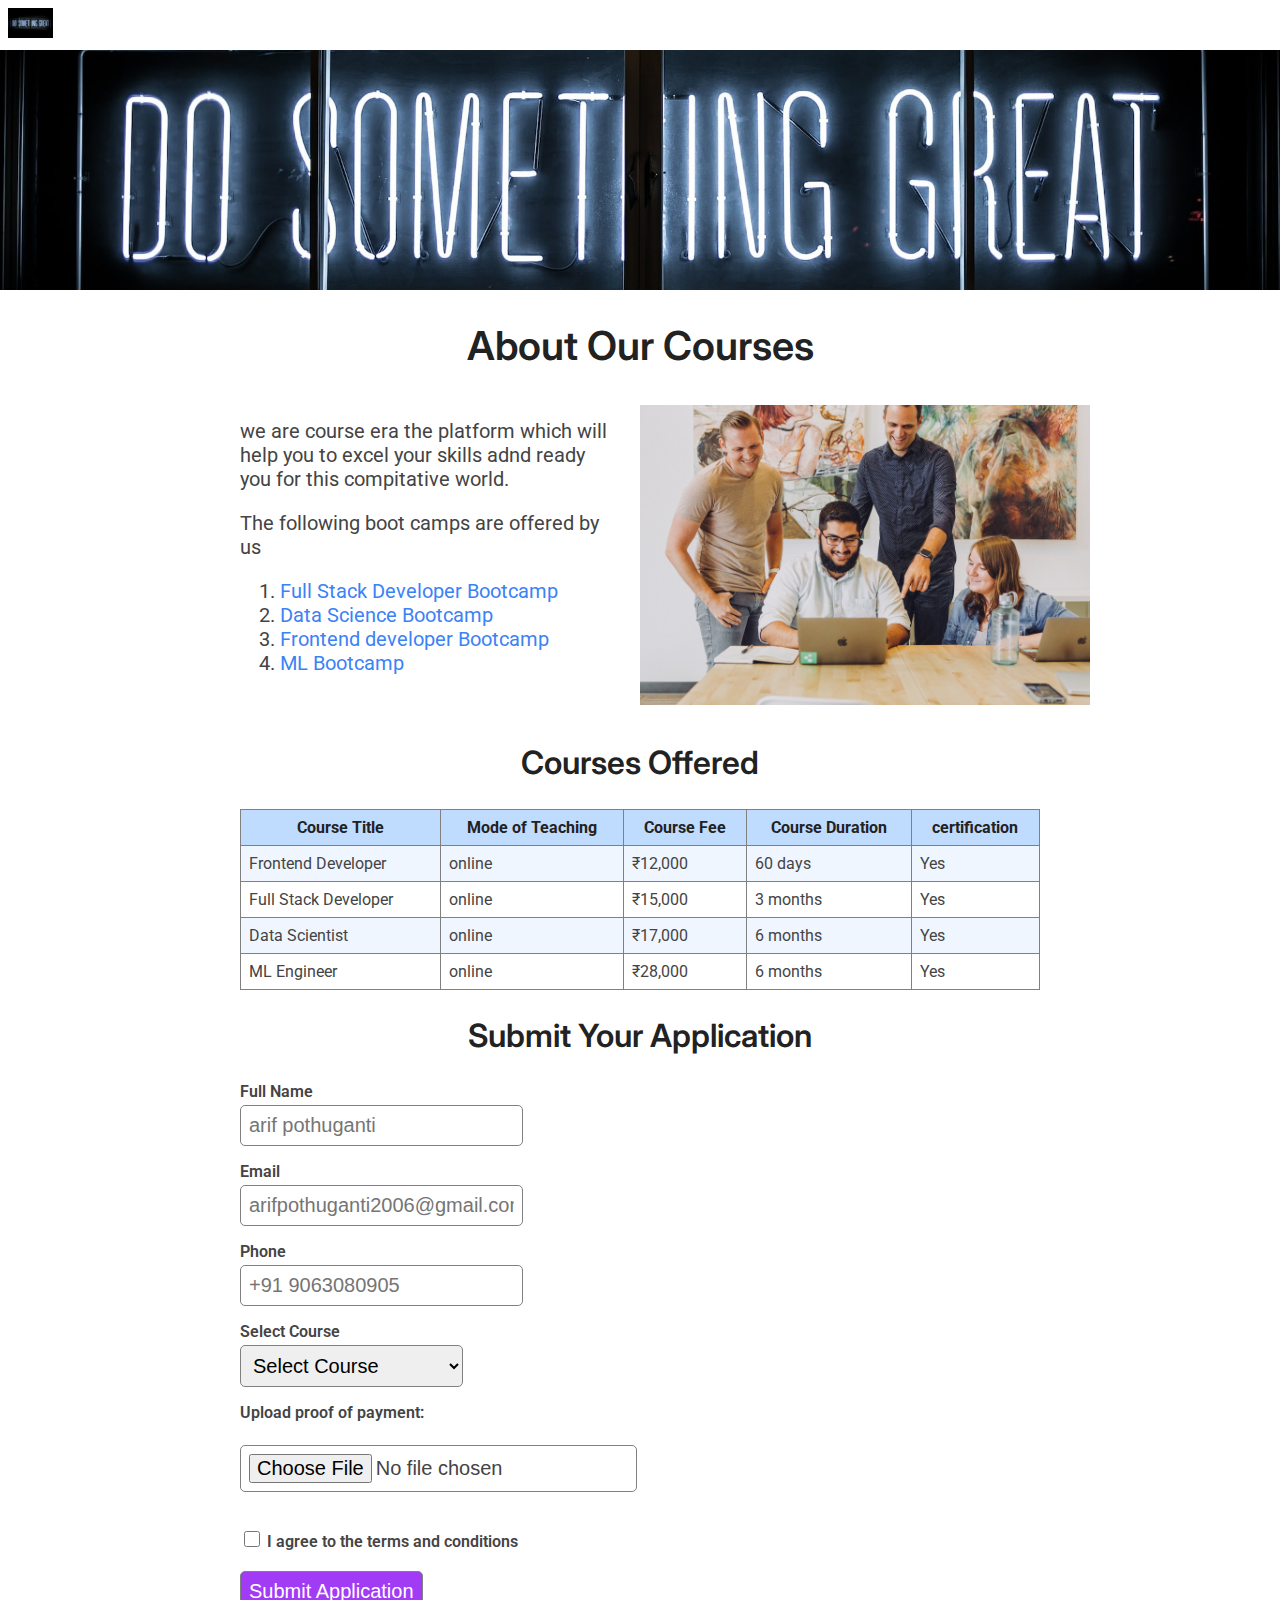
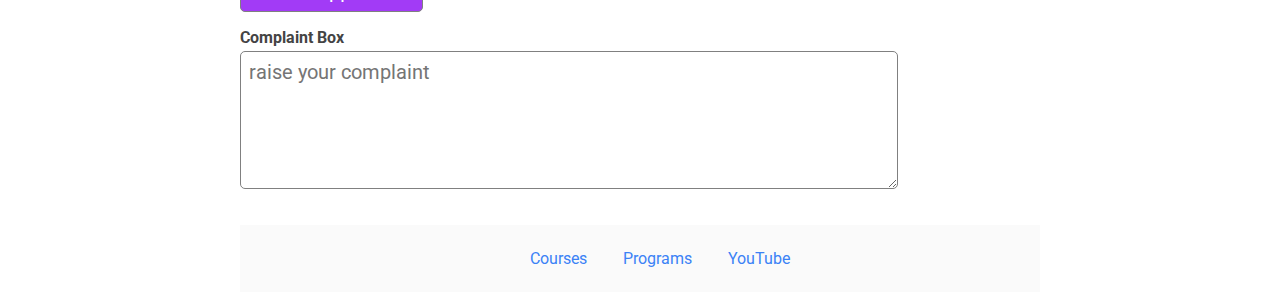
<file: lab 2 updateed/index.html>
<!DOCTYPE html>
<html >

<head>
    <title>
        Course Era
    </title>
    <link rel="preconnect" href="https://fonts.googleapis.com">
    <link rel="preconnect" href="https://fonts.gstatic.com" crossorigin>
    <link href="https://fonts.googleapis.com/css2?family=Inter:wght@400;500;600;700&family=Roboto:ital,wght@0,400;0,500;0,700;0,900;1,400&display=swap" rel="stylesheet">
    <link rel="stylesheet" href="styles.css">
</head>

<body>
    <div id="navbar">

        <img id="logo" alt="course ERa Logo" src="img.jpg" height="30" />
    </div>
    <img id="banner" src="img.jpg" alt="Banner" height="240">

    <h1>
        About Our Courses
    </h1>

    <div id="about">
        <div id="description">
            <p style="margin-top: 0;">
                we are course era the platform which will help you to excel your skills adnd ready you for this compitative world.

            </p>
            <p>
                The following boot camps are offered by us
            <ol>
                <li>
                    <a >
                         Full Stack Developer Bootcamp
                    </a>
                </li>
                <li>
                    <a>
                         Data Science Bootcamp
                    </a>
                </li>
                <li>
                    <a>
                         Frontend developer Bootcamp
                    </a>
                </li>
                 <li>
                    <a>
                         ML Bootcamp
                    </a>
                </li>
                
            
            </ol>
            </p>
            
        </div>
        <div id="team">
            <img id="img2image" alt="Team" src="img2.jpg" height="300">
        </div>
    </div>




    
    <h2>Courses Offered</h2>
    <div id="jobs">
        <table id="jobs-table">
            <tr class="jobs-header-row">
                <th rowspan="2">Course Title</th>
                <th rowspan="2">Mode of Teaching</th>
                <th rowspan="2">Course Fee</th>
                <th rowspan="2">Course Duration</th>
                <th rowspan="2">certification</th>
            </tr>
            <tr class="jobs-header-row">
                
            </tr>
            <tr class="jobs-data-row">
                <td>Frontend Developer</td>
               
                <td>online</td>
                <td>₹12,000</td>
                <td>60 days</td>
                <td>Yes</td>
            </tr>
            
            <tr class="jobs-data-row">
                <td>Full Stack Developer</td>
               <td>online</td>
                <td>₹15,000</td>
                <td>3 months</td>
                <td>Yes</td>
            </tr>
            <tr class="jobs-data-row">
                <td>Data Scientist</td>
                <td>online</td>
                <td>₹17,000</td>
                <td>6 months</td>
                <td>Yes</td>
            </tr>
            <tr class="jobs-data-row">
                <td>ML Engineer</td>
                <td>online</td>
                <td>₹28,000</td>
                <td>6 months</td>
                <td>Yes</td>
            </tr>
         </table>
    </div>
    <div id="application">
        <h2>Submit Your Application</h2>
    <form 
            id="application-form" 
            action="https://formbold.com/s/9gOzW"
            method="POST"
            enctype="multipart/form-data"
        >
            <div class="form-group">
                <label for="name">Full Name</label><br>
                <input type="text" id="name" name="Full Name" required placeholder="arif pothuganti">
            </div>
            <div class="form-group">
                <label for="email">Email</label><br>
                <input type="email" id="email" name="Email Address" required placeholder="arifpothuganti2006@gmail.com">
            </div>
            <div class="form-group">
                <label for="phone">Phone</label><br>
                <input type="tel" id="phone" name="phone" required placeholder="+91 9063080905">
            </div>
            <div class="form-group">
                <label for="position"> Select Course</label><br>
                <select id="position" name="Course Applied" required>
                    <option value="">Select Course</option>
                    <option value="frontend developer">Frontend Developer</option>
                    <option value="full stack developer">Full Stack Developer</option>
                    <option value="data scientist">Data Scientist</option>
                    <option value="ml engineer ">ML Engineer</option>
                </select>
            </div>
            <label for="Payment">Upload proof of payment:</label><br><br>
             <input type="file" id="payment" name="payment">
             <br><br>
            <div class="form-group">
                <label for="terms">
                    <input type="checkbox" id="terms" name="terms" required>
                    I agree to the terms and conditions
                </label>
            </div>
            <div class="form-group">
                <input type="submit" value="Submit Application">
            </div>
    </body>
</html>
    
</form>
 <div class="form-group">
        <label for="Complaintbox"><b>Complaint Box</b></label><br>
         <textarea id="Complaintbox" name="Complaintbox" rows="5" placeholder="raise your complaint"></textarea>
 </div>
 <div id="footer">
    <ul id="footer-links">
        <li>
            <a>
                Courses
            </a>
        </li>
        <li>
            <a >
                Programs
            </a>
        </li>
        <li>
            <a>
                YouTube
            </a>
        </li>
    </ul>
    
</div>
    

</body>

</html>
</file>
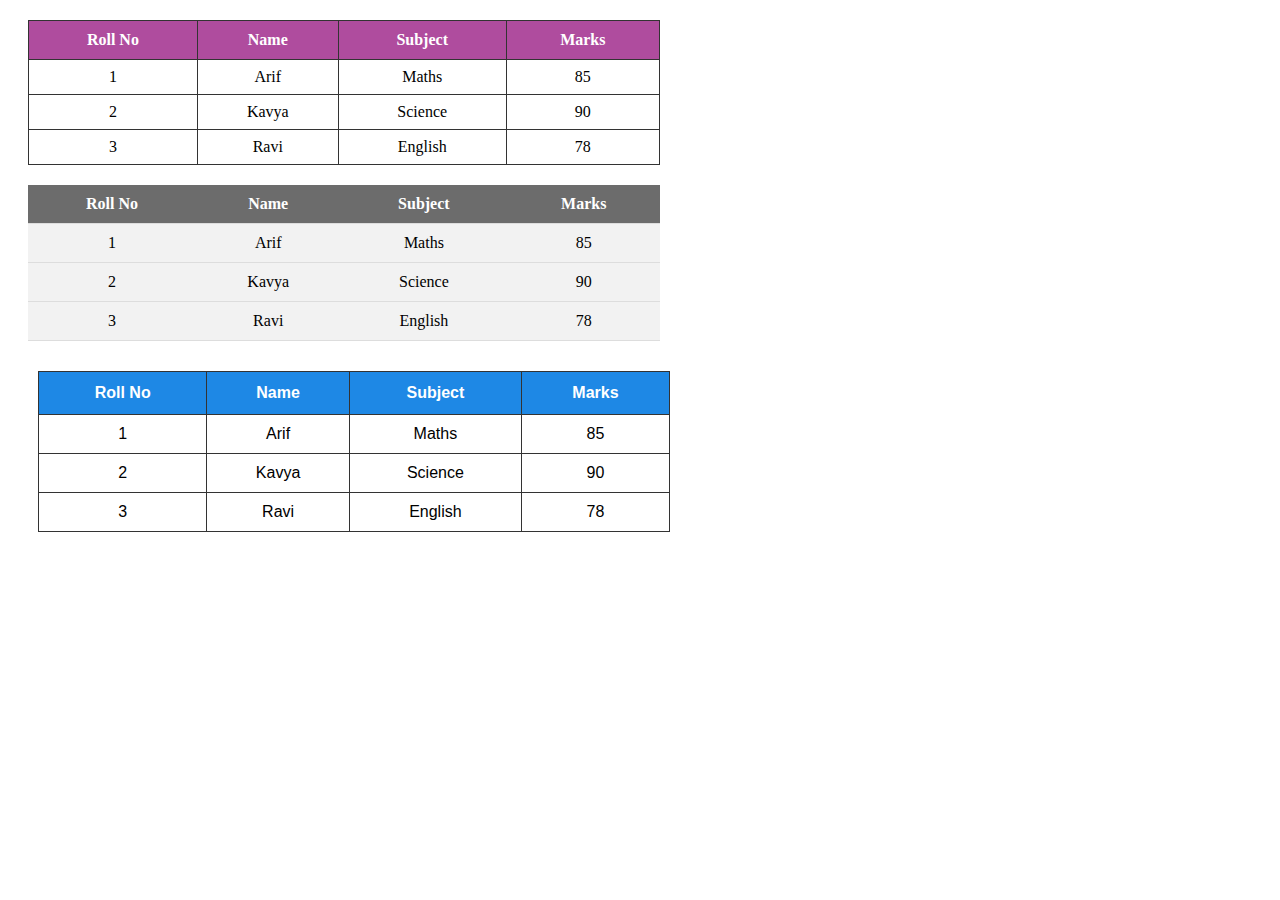
<file: classestablestask/tables.html>
<!DOCTYPE html>
<html>
<head>
  <title>Tables</title>
  <link rel="stylesheet" href="styles.css">
  <style>
    .table2{
      width:50%;
      border-collapse:collapse;
      margin:20px;
      text-align:center;
    }
    .table2 th,
    .table2 td{
      padding: 10px;
      border-bottom: 1px solid #ddd;
    }

    .table2 th{
      background-color:#222222a4;
      color:#fff;
    }

    .table2 tr{
      background-color:#f2f2f2;
    }
  </style>
</head>
<body>
  <table style="border-collapse:collapse; width:50%; margin:20px; text-align:center;">
    <tr style="background-color:#af4c9e; color:white;">
      <th style="border:1px solid #333; padding:10px;">Roll No</th>
      <th style="border:1px solid #333; padding:10px;">Name</th>
      <th style="border:1px solid #333; padding:10px;">Subject</th>
      <th style="border:1px solid #333; padding:10px;">Marks</th>
    </tr>
    <tr>
      <td style="border:1px solid #333; padding:8px;">1</td>
      <td style="border:1px solid #333; padding:8px;">Arif</td>
      <td style="border:1px solid #333; padding:8px;">Maths</td>
      <td style="border:1px solid #333; padding:8px;">85</td>
    </tr>
    <tr>
      <td style="border:1px solid #333; padding:8px;">2</td>
      <td style="border:1px solid #333; padding:8px;">Kavya</td>
      <td style="border:1px solid #333; padding:8px;">Science</td>
      <td style="border:1px solid #333; padding:8px;">90</td>
    </tr>
    <tr>
      <td style="border:1px solid #333; padding:8px;">3</td>
      <td style="border:1px solid #333; padding:8px;">Ravi</td>
      <td style="border:1px solid #333; padding:8px;">English</td>
      <td style="border:1px solid #333; padding:8px;">78</td>
    </tr>
  </table>
  <table class="table2">
    <tr>
      <th>Roll No</th>
      <th>Name</th>
      <th>Subject</th>
      <th>Marks</th>
    </tr>
    <tr>
      <td>1</td>
      <td>Arif</td>
      <td>Maths</td>
      <td>85</td>
    </tr>
    <tr>
      <td>2</td>
      <td>Kavya</td>
      <td>Science</td>
      <td>90</td>
    </tr>
    <tr>
      <td>3</td>
      <td>Ravi</td>
      <td>English</td>
      <td>78</td>
    </tr>
  </table>
  <table class="table3">
    <tr>
      <th>Roll No</th>
      <th>Name</th>
      <th>Subject</th>
      <th>Marks</th>
    </tr>
    <tr>
      <td>1</td>
      <td>Arif</td>
      <td>Maths</td>
      <td>85</td>
    </tr>
    <tr>
      <td>2</td>
      <td>Kavya</td>
      <td>Science</td>
      <td>90</td>
    </tr>
    <tr>
      <td>3</td>
      <td>Ravi</td>
      <td>English</td>
      <td>78</td>
    </tr>
  </table>
</body>
</html>
</file>
<file: lab 2 updateed/styles.css>
html {
  font-size: 16px;
}

body {
  margin: 0;
  padding: 0;
  font-family: 'Roboto', sans-serif;
  font-size: 1rem;
  color: #444444;
}

h1, h2, h3, h4, h5, h6 {
  font-family: 'Inter', sans-serif;
  font-weight: 600;
  color: #222222;

}

h1 { font-size: 2.5rem; }
h2 { font-size: 2rem; }
h3 { font-size: 1.75rem; }
h4 { font-size: 1.5rem; }
h5 { font-size: 1.25rem; }
h6 { font-size: 1rem; }


a {
  text-decoration: none;
  color: #3B82F6;
}

a:hover {
  color: rgb(0, 38, 255);
}

#navbar {
  padding: 8px;
  margin: 0;
}

#banner {
  object-fit: cover;
}


h1 {
    text-align: center;
}

#banner {
   width: 100%; 
}

#about {
  display: flex;
  max-width: 800px;
  margin: 0 auto;
  padding: 8px;
  gap:20px;
  align-items:center;
}

#description {
  width: 50%;
  padding-right: 8px;
  font-size: 1.25rem;
}

#team {
  width: 50%;
}

#team-image {
  border-radius: 5px;
  width: 100%;
}

#jobs-table {
  width: 100%;
  border: 1px solid gray;
  border-collapse: collapse;
}

.jobs-header-row th {
  border: 1px solid gray;
  padding: 8px;
  background-color: #BFDBFE;
  text-align: center;
  color: #222222;
}

.jobs-data-row td {
  border: 1px solid gray;
  padding: 8px;
}

#jobs-table tr:nth-child(odd) {
  background-color: #EFF6FF;
}



h2 {
  text-align: center;
}

#application {
  max-width: 800px;
  margin: 0 auto;
  padding: 0 8px;
}

.form-group {
  margin: 16px 0;
}

#application-form label {
  font-weight: 600;
}

#application-form input, select, textarea {
  padding: 8px;
  font-size: 1.25rem;
  margin-top: 4px;
  border-radius: 5px;
  border: 1px solid gray;
}

.form-group textarea {
  width: 80%;
  font-family: 'Roboto', sans-serif;
}

.form-group input[type="checkbox"] {
  width: 16px;
  height: 16px;
}

.form-group input[type="submit"] {
  background-color: #a23bf6;
  color: white;
  font-weight: 500;
  cursor: pointer;
}

#jobs {
  max-width: 800px;
  margin: 0 auto;
  padding: 0 8px;
}

h3 {
  margin-bottom: 4px;
  margin-top: 0;
}

.apply {
  float: right;
}
.complaint{
  margin-left:270px;
}
.label{
  margin-left:270px;
}
#application-form input, select, textarea {
  padding: 8px;
  font-size: 1.25rem;
  margin-top: 4px;
  border-radius: 5px;
  border: 1px solid gray;
}

.form-group textarea {
  width: 80%;
  font-family: 'Roboto', sans-serif;
}



#footer {
  background-color: #FAFAFA;
  padding: 8px;
  margin-top: 32px;
  text-align: center;
}

#footer-links {
  list-style: none;  
}

#footer-links li {
  display: inline;
  margin: 0 16px;
}

.copyright {
  color: #71717A;
  font-size: 0.875rem;
}
</file>
<file: classestablestask/styles.css>
.table3 {
  border-collapse:collapse;
  width:50%;
  margin:30px ;
  font-family:Arial,sans-serif;
  text-align:center;
}

.table3 th {
  background-color:#1e88e5;
  color:white;
  padding:12px;
  border:1px solid #333;
}

.table3 td{
  padding:10px;
  border:1px solid #333;
}
</file>
